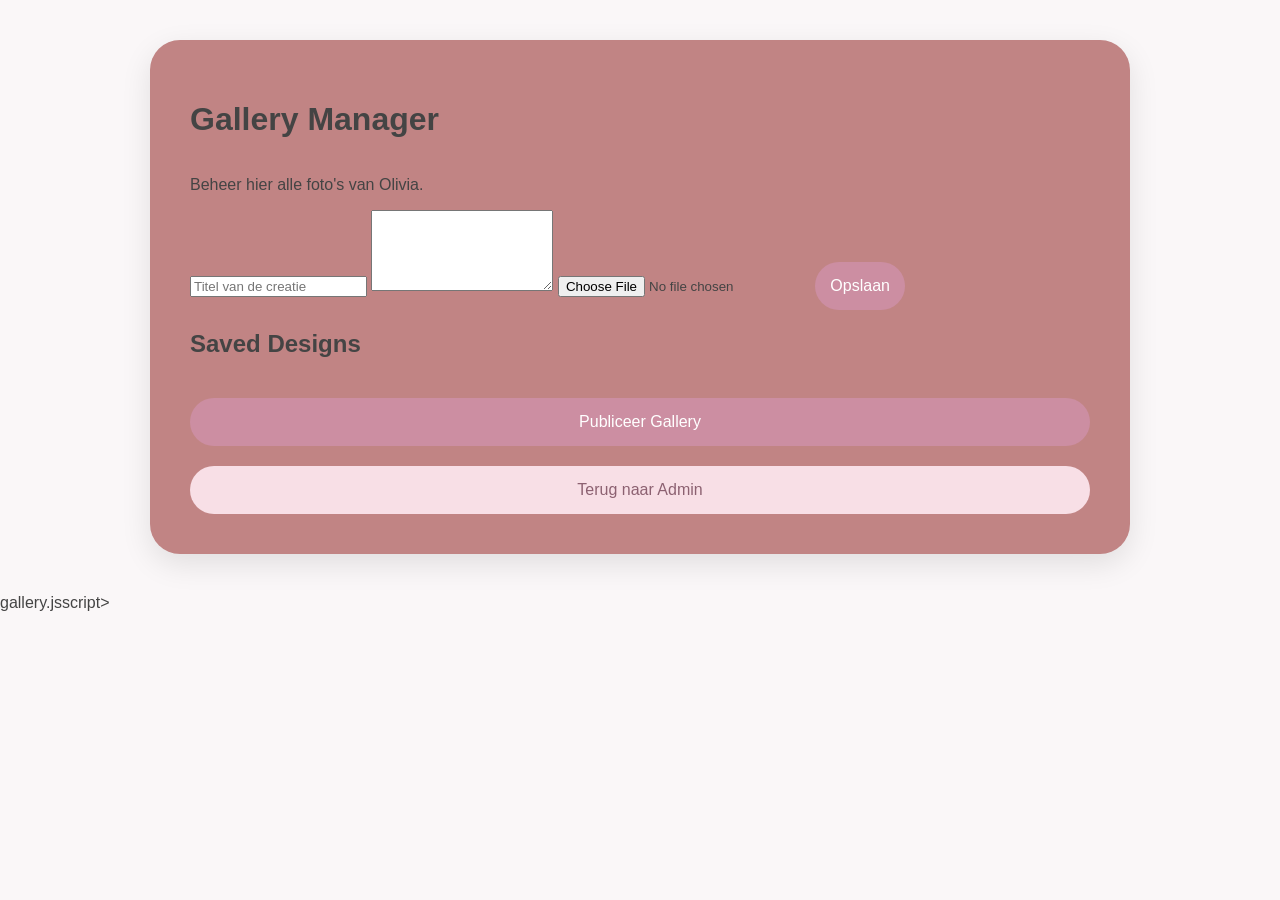
<file: gallery-admin.html>
<!DOCTYPE html>
<html lang="nl">

<head>
    <meta charset="UTF-8">
    <meta name="viewport" content="width=device-width, initial-scale=1.0">
    <title>Gallery Manager</title>
    <link rel="stylesheet" href="styles.css">
</head>

<body>

<div class="login-container">

    <h1>Gallery Manager</h1>

    <p>
        Beheer hier alle foto's van Olivia.
    </p>

    <div id="addDesignForm">

        <input
            type="text"
            id="titel"
            placeholder="Titel van de creatie">

        <textarea
            id="beschrijving"
            rows="5"
            placeholder="Beschrijving van de creatie">
        </textarea>

        <input
            type="file"
            id="foto"
            accept="image/*">

        <img
    id="preview"
    style="
        display:none;
        width:200px;
        margin-top:10px;
        border-radius:15px;
    ">

        <button id="saveBtn">
            Opslaan
        </button>

    </div>

    <h2>Saved Designs</h2>

    <div id="designList">
    </div>
<button id="publishBtn">
    Publiceer Gallery
</button>
    <a href="admin.html" class="back-button">
        Terug naar Admin
    </a>

</div>

<script src="gallery-admin-v2.js"></script>
gallery.jsscript>

</body>
</html>
</file>
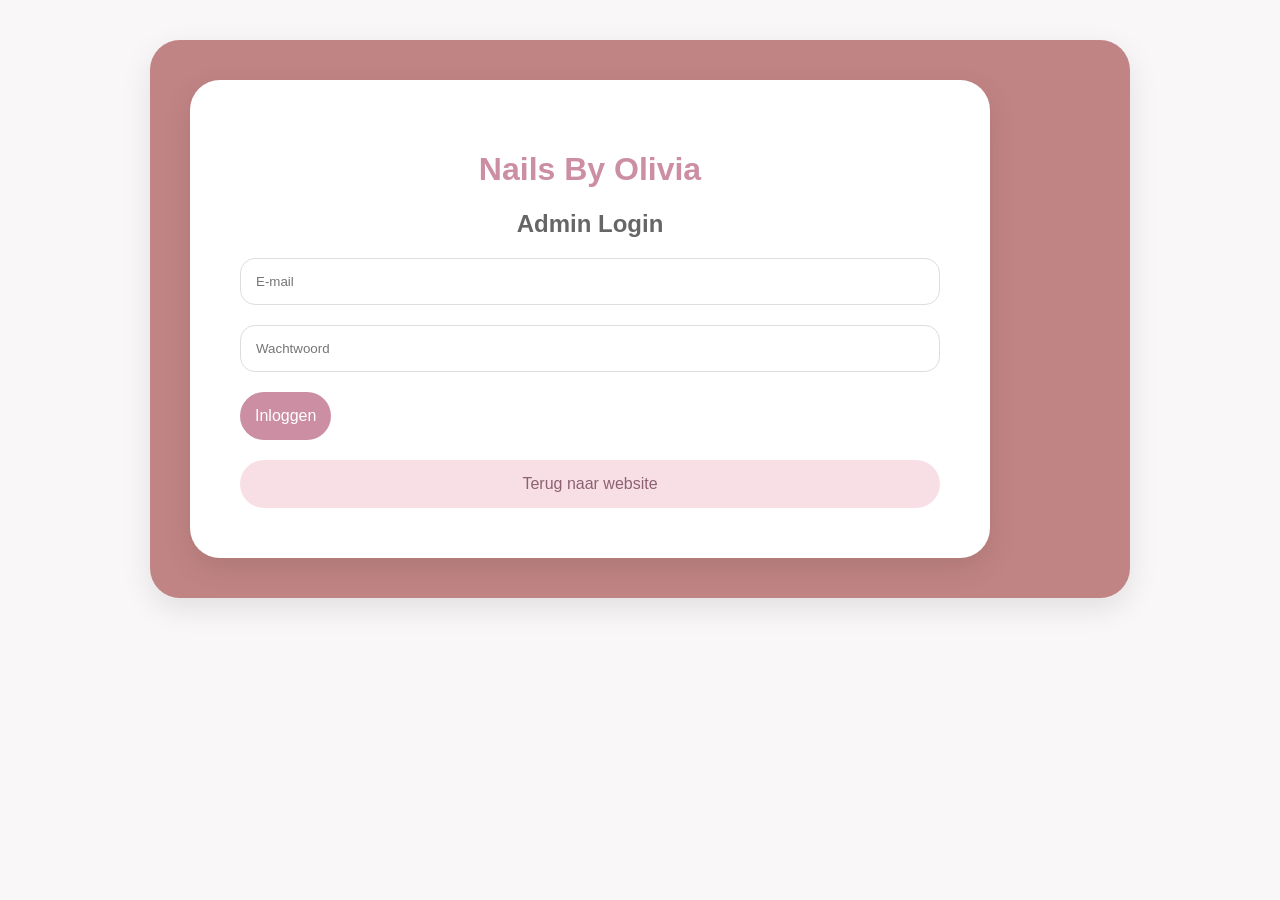
<file: login.html>
<!DOCTYPE html>
<html lang="nl">

<head>
    <meta charset="UTF-8">
    <meta name="viewport" content="width=device-width, initial-scale=1.0">
    <title>Login - Nails By Olivia</title>

    <link rel="stylesheet" href="styles.css">

</head>

<body>

<div class="login-container">

    <div class="login-card">

        <h1>Nails By Olivia</h1>

        <h2>Admin Login</h2>

        <input
            type="email"
            id="email"
            placeholder="E-mail">

        <input
            type="password"
            id="password"
            placeholder="Wachtwoord">

        <button id="loginBtn">
            Inloggen
        </button>

        <a href="index.html" class="back-button">
            Terug naar website
        </a>

    </div>

</div>

<script src="firebase.js"></script>
<script src="script.js"></script>

</body>

</html>
</file>
<file: styles.css>
body{
    margin:0;
    font-family:'Segoe UI',sans-serif;
    background:#faf7f8;
    color:#444;
}

/* MENU */

.navbar{
    display:flex;
    justify-content:space-between;
    align-items:center;
    padding:20px 40px;
    background:white;
    box-shadow:0 2px 15px rgba(0,0,0,0.05);
    position:sticky;
    top:0;
    z-index:1000;
}

.logo{
    font-size:42px;
    font-weight:bold;
    color:#cc8ea2;
}

.menu{
    display:flex;
    list-style:none;
    gap:15px;
    margin:0;
    padding:0;
}

.menu li{
    list-style:none;
}

.menu a{
    text-decoration:none;
    color:#8c6171;
    background:#f8dfe6;
    padding:12px 20px;
    border-radius:30px;
    font-weight:600;
    transition:0.3s;
}

.menu a:hover{
    background:#e6bcc9;
}

.menu a.active{
    background:#cc8ea2;
    color:white;
}

/* HOME */

.hero{
    background:#ecd3d9;
    text-align:center;
    padding:120px 20px;
}

.hero h1{
    font-size:90px;
    color:#9a6877;
    margin-bottom:20px;
}

.hero p{
    letter-spacing:8px;
    font-size:30px;
    color:#555;
}

/* GALERIJ */

.featured{
    max-width:1200px;
    margin:auto;
    padding:60px 20px;
}

.featured h2{
    text-align:center;
    color:#9a6877;
}

.gallery{
    display:grid;
    grid-template-columns:repeat(3,1fr);
    gap:30px;
    margin-top:40px;
}

.card{
    background:white;
    border-radius:25px;
    overflow:hidden;
    box-shadow:0 5px 15px rgba(0,0,0,.08);
}

.foto-placeholder{
    height:250px;
    background:#dec1cb;
}

.card h3{
    margin:0;
    padding:20px;
    text-align:center;
}

/* ABOUT */

#about{
    max-width:900px;
    margin:auto;
    text-align:center;
    padding:80px 20px;
}

/* CONTACT */

#contact{
    max-width:900px;
    margin:auto;
    text-align:center;
    padding:80px 20px;
}

#contact a{
    color:#cc8ea2;
    text-decoration:none;
}

/* FOOTER */

footer{
    text-align:center;
    background:white;
    padding:25px;
    margin-top:50px;
}

/* LOGIN */

.login-container{
    display:flex;
    flex-direction:column;
    max-width:900px;
    margin:40px auto;
    padding:40px;
    background:rgb(193, 132, 132);
    border-radius:30px;
    box-shadow:0 10px 30px rgba(0,0,0,.1);
}

.login-card,
.admin-container{
    background:white;
    width:700px;
    max-width:90%;
    padding:50px;
    border-radius:30px;
    box-shadow:0 10px 30px rgba(0,0,0,.1);
}

.login-card h1,
.admin-container h1{
    text-align:center;
    color:#cc8ea2;
}

.login-card h2,
.admin-container p{
    text-align:center;
    color:#666;
}

.login-card input,
.admin-container input,
.admin-container textarea{
    width:100%;
    box-sizing:border-box;
    padding:15px;
    margin-bottom:20px;
    border:1px solid #ddd;
    border-radius:15px;
}

button{
    width:auto;
    background:#cc8ea2;
    color:white;
    border:none;
    padding:15px;
    border-radius:25px;
    cursor:pointer;
    font-size:16px;
}

button:hover{
    background:#ba788e;
}

.back-button{
    display:block;
    margin-top:20px;
    text-align:center;
    text-decoration:none;
    background:#f8dfe6;
    color:#8c6171;
    padding:15px;
    border-radius:25px;
}

.back-button:hover{
    background:#e6bcc9;
}

#preview{
    display:none;
    width:350px;
    max-width:100%;
    margin:25px auto;
    border-radius:20px;
}
.admin-menu{
    display:flex;
    flex-direction:column;
    width:220px;
    gap:15px;
    margin-bottom:30px;
}

.admin-menu button{
    width:220px;
    #gallerySection{
    display:flex;
    flex-direction:column;
    gap:15px;
    max-width:500px;
}

}
/* MOBIEL */

@media(max-width:768px){

    .navbar{
        flex-direction:column;
        gap:60px;
    }

   ul.menu{
    display:grid !important;
    grid-template-columns:120px 120px !important;
    grid-auto-rows:auto;
    gap:12px;
    justify-content:center;
    padding:0;
    margin:0 auto;
    
}

.menu li{
    width:120px;
}

.menu a{
    display:block;
    width:100%;
    text-align:center;
    box-sizing:border-box;
}

.menu li{
    list-style:none;
}

.menu a{
    display:block;
    text-align:center;
}

    .hero h1{
        font-size:55px;
    }

    .gallery{
        grid-template-columns:1fr;
    }

}
#designList{
    display:grid;
    grid-template-columns:repeat(4,1fr);
    gap:15px;
    margin-top:20px;
}

.design-card{
    background:white;
    padding:10px;
    border-radius:15px;
    box-shadow:0 2px 10px rgba(0,0,0,.1);
}
#designList{
    display:grid;
    grid-template-columns:repeat(4,1fr);
    gap:20px;
    margin-top:20px;
}

.design-card{
    background:white;
    border-radius:15px;
    padding:10px;
    box-shadow:0 2px 10px rgba(0,0,0,.1);
}
</file>
